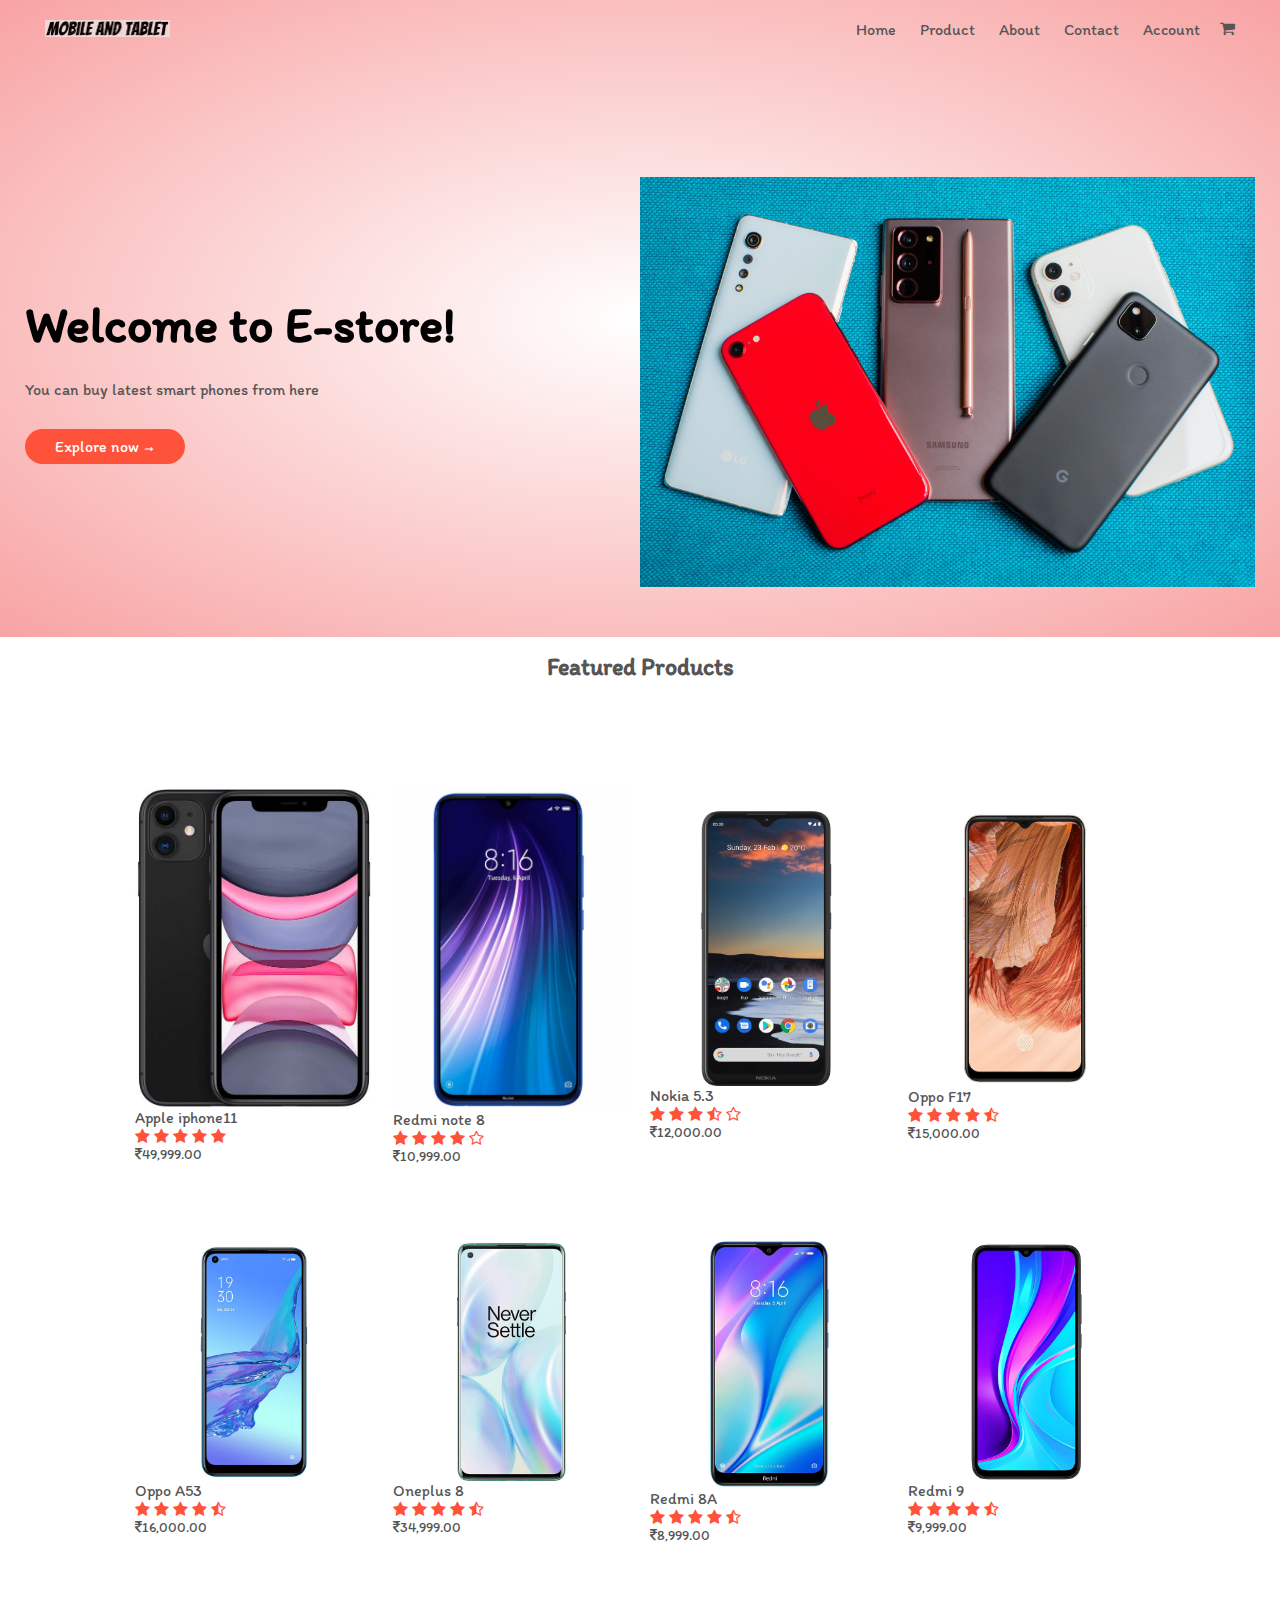
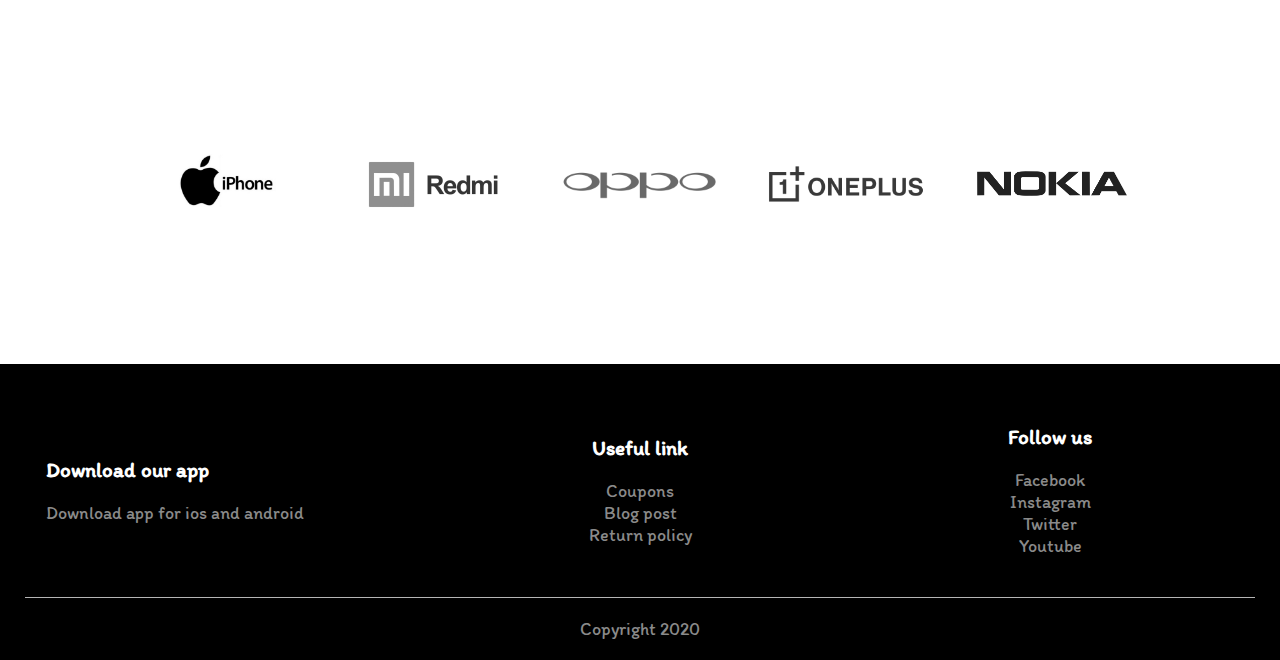
<file: index.html>
<html lang="en">

<head>
    <meta charset="UTF-8">
    <meta name="viewport" content="width=device-width, initial-scale=1.0">
    <title>Mobile | E-commerce website</title>
    <link rel="stylesheet" href="style.css">
    <link href="https://fonts.googleapis.com/css2?family=Itim&display=swap" rel="stylesheet">
    <link rel="stylesheet" href="https://stackpath.bootstrapcdn.com/font-awesome/4.7.0/css/font-awesome.min.css"
        integrity="sha384-wvfXpqpZZVQGK6TAh5PVlGOfQNHSoD2xbE+QkPxCAFlNEevoEH3Sl0sibVcOQVnN" crossorigin="anonymous">
</head>

<body>
    <div class="header">
        <div class="container">
            <div class="navbar">
                <div class="logo">
                    <a href="index.html"><img src="images/logo.png" width="125px"></a>
                </div>
                <nav class="nav">
                    <ul id="menuitem">
                        <li><a href="index.html">Home</a></li>
                        <li><a href="product.html">Product</a></li>
                        <li><a href="">About</a></li>
                        <li><a href="">Contact</a></li>
                        <li><a href="account.html">Account</a></li>

                    </ul>
                </nav>
                <a href="cart.html"><i class="fa fa-shopping-cart"></i></a>
                <a class="menu"><i class="fa fa-bars" aria-hidden="true" onclick="menutoggle()"></i></a>
            </div>
            <div class="row">
                <div class="col">
                    <h1>Welcome to E-store!</h1>
                    <p>You can buy latest smart phones from here</p>
                    <a href="" class="btn">Explore now &#8594;</a>
                </div>
                <div class="col">
                    <img src="images/main.webp">
                </div>
            </div>
        </div>
    </div>

    <!---Featured product-->
    <div class="small-container">
        <h2 class="title">Featured Products</h2>
        <div class="row">
            <div class="col-4">
                <a href="productdetail.html"><img src="images/product1.jpg"></a>
                <a href="productdetail.html"><h4>Apple iphone11</h4></a>
                <div class="rating">
                    <i class="fa fa-star"></i>
                    <i class="fa fa-star"></i>
                    <i class="fa fa-star"></i>
                    <i class="fa fa-star"></i>
                    <i class="fa fa-star"></i>
                </div>
                <p><i class="fa fa-inr" aria-hidden="true"></i>49,999.00</p>
            </div>
            <div class="col-4">
                <img src="images/product2.jpg">
                <h4>Redmi note 8</h4>
                <div class="rating">
                    <i class="fa fa-star"></i>
                    <i class="fa fa-star"></i>
                    <i class="fa fa-star"></i>
                    <i class="fa fa-star"></i>
                    <i class="fa fa-star-o"></i>
                </div>
                <p><i class="fa fa-inr" aria-hidden="true"></i>10,999.00</p>
            </div>
            <div class="col-4">
                <img src="images/product3.jpg">
                <h4>Nokia 5.3</h4>
                <div class="rating">
                    <i class="fa fa-star"></i>
                    <i class="fa fa-star"></i>
                    <i class="fa fa-star"></i>
                    <i class="fa fa-star-half-o"></i>
                    <i class="fa fa-star-o"></i>
                </div>
                <p><i class="fa fa-inr" aria-hidden="true"></i>12,000.00</p>
            </div>
            <div class="col-4">
                <img src="images/product4.jpg">
                <h4>Oppo F17</h4>
                <div class="rating">
                    <i class="fa fa-star"></i>
                    <i class="fa fa-star"></i>
                    <i class="fa fa-star"></i>
                    <i class="fa fa-star"></i>
                    <i class="fa fa-star-half-o"></i>
                </div>
                <p><i class="fa fa-inr" aria-hidden="true"></i>15,000.00</p>
            </div>
            <div class="col-4">
                <img src="images/product5.jpg">
                <h4>Oppo A53</h4>
                <div class="rating">
                    <i class="fa fa-star"></i>
                    <i class="fa fa-star"></i>
                    <i class="fa fa-star"></i>
                    <i class="fa fa-star"></i>
                    <i class="fa fa-star-half-o"></i>
                </div>
                <p><i class="fa fa-inr" aria-hidden="true"></i>16,000.00</p>
            </div>
            <div class="col-4">
                <img src="images/product6.jpg">
                <h4>Oneplus 8</h4>
                <div class="rating">
                    <i class="fa fa-star"></i>
                    <i class="fa fa-star"></i>
                    <i class="fa fa-star"></i>
                    <i class="fa fa-star"></i>
                    <i class="fa fa-star-half-o"></i>
                </div>
                <p><i class="fa fa-inr" aria-hidden="true"></i>34,999.00</p>
            </div>
            <div class="col-4">
                <img src="images/product7.jpg">
                <h4>Redmi 8A</h4>
                <div class="rating">
                    <i class="fa fa-star"></i>
                    <i class="fa fa-star"></i>
                    <i class="fa fa-star"></i>
                    <i class="fa fa-star"></i>
                    <i class="fa fa-star-half-o"></i>
                </div>
                <p><i class="fa fa-inr" aria-hidden="true"></i>8,999.00</p>
            </div>
            <div class="col-4">
                <img src="images/product8.jpg">
                <h4>Redmi 9</h4>
                <div class="rating">
                    <i class="fa fa-star"></i>
                    <i class="fa fa-star"></i>
                    <i class="fa fa-star"></i>
                    <i class="fa fa-star"></i>
                    <i class="fa fa-star-half-o"></i>
                </div>
                <p><i class="fa fa-inr" aria-hidden="true"></i>9,999.00</p>
            </div>
        </div>
    </div>

    <div class="brands">
        <div class="small-container">
            <div class="row">
                <div class="col-5">
                    <img src="images/brand1.png">
                </div>
                <div class="col-5">
                    <img src="images/brand2.jpg">
                </div>
                <div class="col-5">
                    <img src="images/brand3.png">
                </div>
                <div class="col-5">
                    <img src="images/brand4.png">
                </div>
                <div class="col-5">
                    <img src="images/brand5.png">
                </div>
            </div>
        </div>
    </div>

<!---Footer-->

    <div class="footer">
        <div class="container">
            <div class="row">
                <div class="footer-col-1">
                    <h3>Download our app</h3>
                    <p>Download app for ios and android</p>
                </div>
                <div class="footer-col-2">
                    <h3>Useful link</h3>
                    <ul>
                        <li>Coupons</li>
                        <li>Blog post</li>
                        <li>Return policy</li>
                    </ul>
                </div>
                <div class="footer-col-3">
                    <h3>Follow us</h3>
                    <ul>
                        <li>Facebook</li>
                        <li>Instagram</li>
                        <li>Twitter</li>
                        <li>Youtube</li>
                    </ul>
                </div>
            </div>
            <hr>
            <p class="copyright">Copyright 2020</p>
        </div>
    </div>

    <script>
        var menuitem = document.getElementById("menuitem");

        menuitem.style.maxHeight = "0px";

        function menutoggle(){
            if(menuitem.style.maxHeight == "0px")
            {
                menuitem.style.maxHeight = "200px"
            }
            else
            {
                menuitem.style.maxHeight = "0px"
            }
        }
    </script>

</body>

</html>
</file>
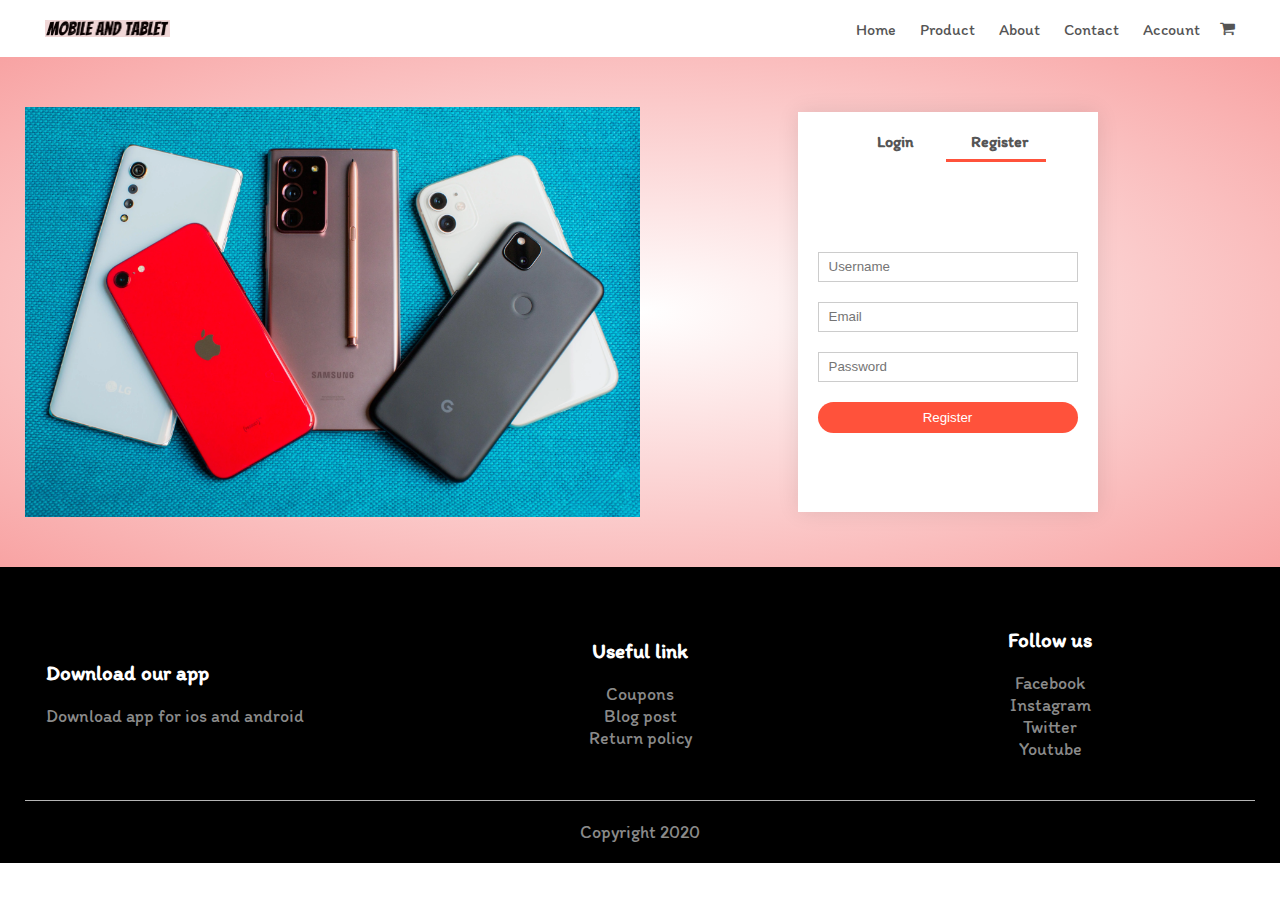
<file: account.html>
<html lang="en">

<head>
    <meta charset="UTF-8">
    <meta name="viewport" content="width=device-width, initial-scale=1.0">
    <title> All Products Mobile | E-commerce website</title>
    <link rel="stylesheet" href="style.css">
    <link href="https://fonts.googleapis.com/css2?family=Itim&display=swap" rel="stylesheet">
    <link rel="stylesheet" href="https://stackpath.bootstrapcdn.com/font-awesome/4.7.0/css/font-awesome.min.css"
        integrity="sha384-wvfXpqpZZVQGK6TAh5PVlGOfQNHSoD2xbE+QkPxCAFlNEevoEH3Sl0sibVcOQVnN" crossorigin="anonymous">
</head>

<body>

    <div class="container">
        <div class="navbar">
            <div class="logo">
                <a href="index.html"><img src="images/logo.png" width="125px"></a>
            </div>
            <nav class="nav">
                <ul id="menuitem">
                    <li><a href="index.html">Home</a></li>
                    <li><a href="product.html">Product</a></li>
                    <li><a href="">About</a></li>
                    <li><a href="">Contact</a></li>
                    <li><a href="account.html">Account</a></li>

                </ul>
            </nav>
            <a href="cart.html"><i class="fa fa-shopping-cart"></i></a>
            <a class="menu"><i class="fa fa-bars" aria-hidden="true" onclick="menutoggle()"></i></a>
        </div>
    </div>


    <!---------account page----->

    <div class="account-page">
        <div class="container">
            <div class="row">
                <div class="col-2">
                    <img src="images/main.webp" width="100%">
                </div>
                <div class="col-2">
                    <div class="form-container">
                        <div class="form-btn">
                            <span onclick="login()">Login</span>
                            <span onclick="register()">Register</span>
                            <hr id="indicator">
                        </div>

                        <form id="loginform">
                            <input type="text" placeholder="Username">
                            <input type="password" placeholder="Password">
                            <button type="submit" class="btn">Login</button>
                            <a href="">Forgot Password</a>
                        </form>

                        <form id="regform">
                            <input type="text" placeholder="Username">
                            <input type="email" placeholder="Email">
                            <input type="password" placeholder="Password">
                            <button type="submit" class="btn">Register</button>
                        </form>
                    </div>
                </div>
            </div>
        </div>
    </div>

    <!---Footer-->

    <div class="footer">
        <div class="container">
            <div class="row">
                <div class="footer-col-1">
                    <h3>Download our app</h3>
                    <p>Download app for ios and android</p>
                </div>
                <div class="footer-col-2">
                    <h3>Useful link</h3>
                    <ul>
                        <li>Coupons</li>
                        <li>Blog post</li>
                        <li>Return policy</li>
                    </ul>
                </div>
                <div class="footer-col-3">
                    <h3>Follow us</h3>
                    <ul>
                        <li>Facebook</li>
                        <li>Instagram</li>
                        <li>Twitter</li>
                        <li>Youtube</li>
                    </ul>
                </div>
            </div>
            <hr>
            <p class="copyright">Copyright 2020</p>
        </div>
    </div>

    <script>
        var menuitem = document.getElementById("menuitem");

        menuitem.style.maxHeight = "0px";

        function menutoggle() {
            if (menuitem.style.maxHeight == "0px") {
                menuitem.style.maxHeight = "200px"
            }
            else {
                menuitem.style.maxHeight = "0px"
            }
        }
    </script>


    <script>
        var Loginform = document.getElementById("loginform");
        var Regform = document.getElementById("regform");
        var Indicator = document.getElementById("indicator");

        function register() {

            Regform.style.transform = "translateX(0px)";
            Loginform.style.transform = "translateX(0px)";
            Indicator.style.transform = "translateX(100px)";
        }
        function login() {

            Regform.style.transform = "translateX(300px)";
            Loginform.style.transform = "translateX(300px)";
            Indicator.style.transform = "translateX(0px)";
        }
    </script>




</body>

</html>
</file>
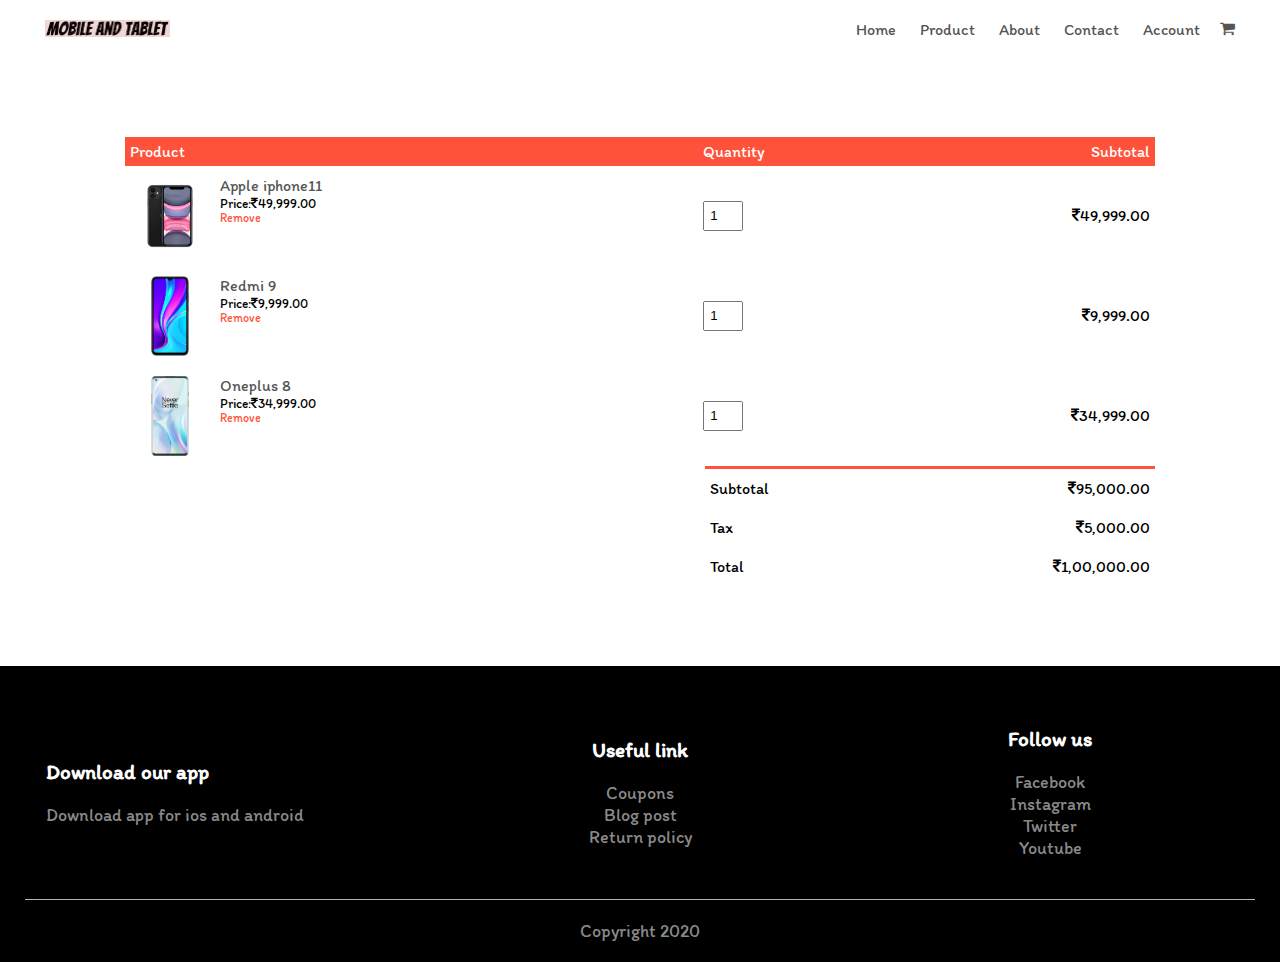
<file: cart.html>
<html lang="en">

<head>
    <meta charset="UTF-8">
    <meta name="viewport" content="width=device-width, initial-scale=1.0">
    <title> All Products Mobile | E-commerce website</title>
    <link rel="stylesheet" href="style.css">
    <link href="https://fonts.googleapis.com/css2?family=Itim&display=swap" rel="stylesheet">
    <link rel="stylesheet" href="https://stackpath.bootstrapcdn.com/font-awesome/4.7.0/css/font-awesome.min.css"
        integrity="sha384-wvfXpqpZZVQGK6TAh5PVlGOfQNHSoD2xbE+QkPxCAFlNEevoEH3Sl0sibVcOQVnN" crossorigin="anonymous">
</head>

<body>

    <div class="container">
        <div class="navbar">
            <div class="logo">
                <a href="index.html"><img src="images/logo.png" width="125px"></a>
            </div>
            <nav class="nav">
                <ul id="menuitem">
                    <li><a href="index.html">Home</a></li>
                    <li><a href="product.html">Product</a></li>
                    <li><a href="">About</a></li>
                    <li><a href="">Contact</a></li>
                    <li><a href="account.html">Account</a></li>

                </ul>
            </nav>
            <a href="cart.html"><i class="fa fa-shopping-cart"></i></a>
            <a class="menu"><i class="fa fa-bars" aria-hidden="true" onclick="menutoggle()"></i></a>
        </div>
    </div>



<!---------cart item detail------->


   
<div class="small-container cart-page">
    <table>
        <tr>
            <th>Product</th>
            <th>Quantity</th>
            <th>Subtotal</th>
        </tr>
        <tr>
            <td>
                <div class="cart-info">
                    <img src="images/gallery1.jpg" height="400px" width="350px">
                    <div>
                        <p>Apple iphone11</p>
                        <small>Price:<i class="fa fa-inr" aria-hidden="true"></i>49,999.00</small>
                        <br>
                        <a href="">Remove</a>
                    </div>
                </div>
            </td>
            <td><input type="number" value="1"></td>
            <td><i class="fa fa-inr" aria-hidden="true"></i>49,999.00</td>
        </tr>
        <tr>
            <td>
                <div class="cart-info">
                    <img src="images/product8.jpg" height="400px" width="350px">
                    <div>
                        <p>Redmi 9</p>
                        <small>Price:<i class="fa fa-inr" aria-hidden="true"></i>9,999.00</small>
                        <br>
                        <a href="">Remove</a>
                    </div>
                </div>
            </td>
            <td><input type="number" value="1"></td>
            <td><i class="fa fa-inr" aria-hidden="true"></i>9,999.00</td>
        </tr>
        <tr>
            <td>
                <div class="cart-info">
                    <img src="images/product6.jpg" height="400px" width="350px">
                    <div>
                        <p>Oneplus 8</p>
                        <small>Price:<i class="fa fa-inr" aria-hidden="true"></i>34,999.00</small>
                        <br>
                        <a href="">Remove</a>
                    </div>
                </div>
            </td>
            <td><input type="number" value="1"></td>
            <td><i class="fa fa-inr" aria-hidden="true"></i>34,999.00</td>
        </tr>
    </table>

    <div class="total-price">
        <table>
            <tr>
                <td>Subtotal</td>
                <td><i class="fa fa-inr" aria-hidden="true"></i>95,000.00</td>
            </tr>
            <tr>
                <td>Tax</td>
                <td><i class="fa fa-inr" aria-hidden="true"></i>5,000.00</td>
            </tr>
            <tr>
                <td>Total</td>
                <td><i class="fa fa-inr" aria-hidden="true"></i>1,00,000.00</td>
            </tr>
        </table>
    </div>
</div>



 

    <!---Footer-->

    <div class="footer">
        <div class="container">
            <div class="row">
                <div class="footer-col-1">
                    <h3>Download our app</h3>
                    <p>Download app for ios and android</p>
                </div>
                <div class="footer-col-2">
                    <h3>Useful link</h3>
                    <ul>
                        <li>Coupons</li>
                        <li>Blog post</li>
                        <li>Return policy</li>
                    </ul>
                </div>
                <div class="footer-col-3">
                    <h3>Follow us</h3>
                    <ul>
                        <li>Facebook</li>
                        <li>Instagram</li>
                        <li>Twitter</li>
                        <li>Youtube</li>
                    </ul>
                </div>
            </div>
            <hr>
            <p class="copyright">Copyright 2020</p>
        </div>
    </div>

    <script>
        var menuitem = document.getElementById("menuitem");

        menuitem.style.maxHeight = "0px";

        function menutoggle() {
            if (menuitem.style.maxHeight == "0px") {
                menuitem.style.maxHeight = "200px"
            }
            else {
                menuitem.style.maxHeight = "0px"
            }
        }
    </script>




   

</body>

</html>
</file>
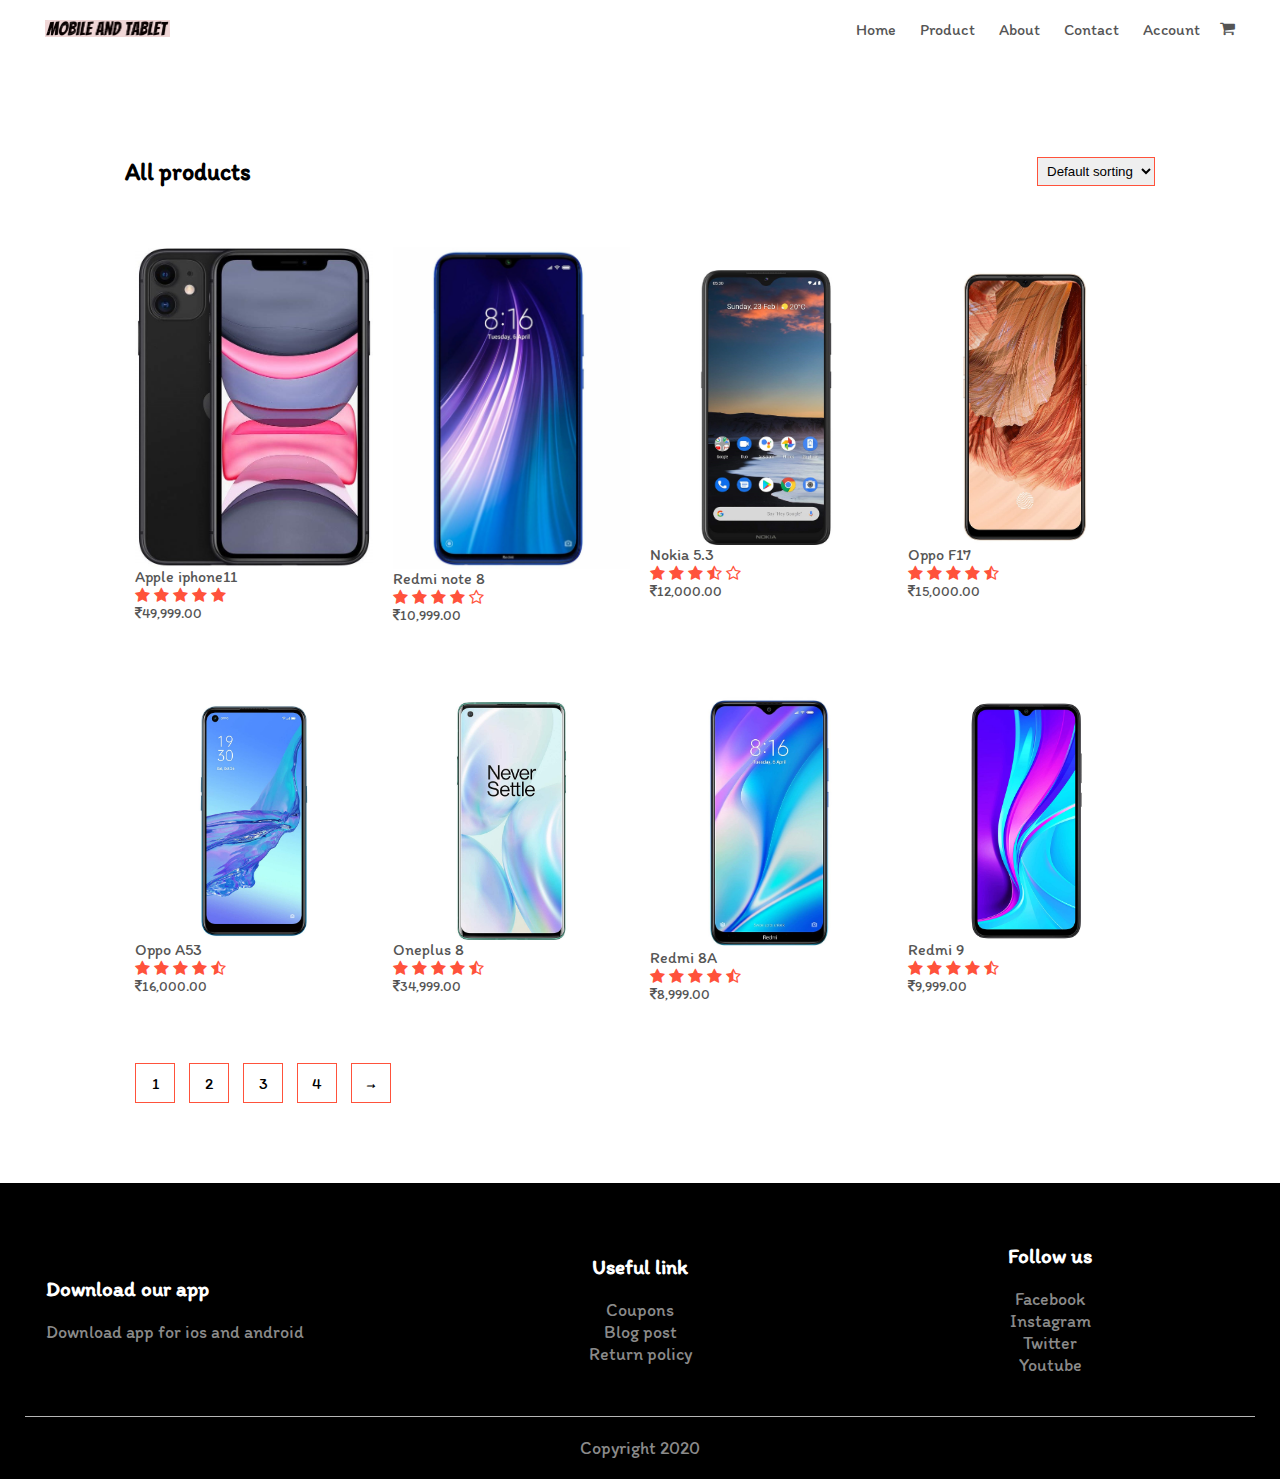
<file: product.html>
<html lang="en">

<head>
    <meta charset="UTF-8">
    <meta name="viewport" content="width=device-width, initial-scale=1.0">
    <title> All Products Mobile | E-commerce website</title>
    <link rel="stylesheet" href="style.css">
    <link href="https://fonts.googleapis.com/css2?family=Itim&display=swap" rel="stylesheet">
    <link rel="stylesheet" href="https://stackpath.bootstrapcdn.com/font-awesome/4.7.0/css/font-awesome.min.css"
        integrity="sha384-wvfXpqpZZVQGK6TAh5PVlGOfQNHSoD2xbE+QkPxCAFlNEevoEH3Sl0sibVcOQVnN" crossorigin="anonymous">
</head>

<body>
    
        <div class="container">
            <div class="navbar">
                <div class="logo">
                    <a href="index.html"><img src="images/logo.png" width="125px"></a>
                </div>
                <nav class="nav">
                    <ul id="menuitem">
                        <li><a href="index.html">Home</a></li>
                        <li><a href="product.html">Product</a></li>
                        <li><a href="">About</a></li>
                        <li><a href="">Contact</a></li>
                        <li><a href="account.html">Account</a></li>

                    </ul>
                </nav>
                <a href="cart.html"><i class="fa fa-shopping-cart"></i></a>
                <a class="menu"><i class="fa fa-bars" aria-hidden="true" onclick="menutoggle()"></i></a>
            </div>
        </div>
 
    <div class="small-container">
        <div class="row row2">
            <h2>All products</h2>
            <select>
                <option>Default sorting</option>
                <option>Sort by price</option>
                <option>Sort by value</option>
                <option>Sort by rating</option>
            </select>
        </div>


        <div class="row">
            <div class="col-4">
                <a href="productdetail.html"><img src="images/product1.jpg"></a>
                <a href="productdetail.html"><h4>Apple iphone11</h4></a>
                <div class="rating">
                    <i class="fa fa-star"></i>
                    <i class="fa fa-star"></i>
                    <i class="fa fa-star"></i>
                    <i class="fa fa-star"></i>
                    <i class="fa fa-star"></i>
                </div>
                <p><i class="fa fa-inr" aria-hidden="true"></i>49,999.00</p>
            </div>
            <div class="col-4">
                <img src="images/product2.jpg">
                <h4>Redmi note 8</h4>
                <div class="rating">
                    <i class="fa fa-star"></i>
                    <i class="fa fa-star"></i>
                    <i class="fa fa-star"></i>
                    <i class="fa fa-star"></i>
                    <i class="fa fa-star-o"></i>
                </div>
                <p><i class="fa fa-inr" aria-hidden="true"></i>10,999.00</p>
            </div>
            <div class="col-4">
                <img src="images/product3.jpg">
                <h4>Nokia 5.3</h4>
                <div class="rating">
                    <i class="fa fa-star"></i>
                    <i class="fa fa-star"></i>
                    <i class="fa fa-star"></i>
                    <i class="fa fa-star-half-o"></i>
                    <i class="fa fa-star-o"></i>
                </div>
                <p><i class="fa fa-inr" aria-hidden="true"></i>12,000.00</p>
            </div>
            <div class="col-4">
                <img src="images/product4.jpg">
                <h4>Oppo F17</h4>
                <div class="rating">
                    <i class="fa fa-star"></i>
                    <i class="fa fa-star"></i>
                    <i class="fa fa-star"></i>
                    <i class="fa fa-star"></i>
                    <i class="fa fa-star-half-o"></i>
                </div>
                <p><i class="fa fa-inr" aria-hidden="true"></i>15,000.00</p>
            </div>
            <div class="col-4">
                <img src="images/product5.jpg">
                <h4>Oppo A53</h4>
                <div class="rating">
                    <i class="fa fa-star"></i>
                    <i class="fa fa-star"></i>
                    <i class="fa fa-star"></i>
                    <i class="fa fa-star"></i>
                    <i class="fa fa-star-half-o"></i>
                </div>
                <p><i class="fa fa-inr" aria-hidden="true"></i>16,000.00</p>
            </div>
            <div class="col-4">
                <img src="images/product6.jpg">
                <h4>Oneplus 8</h4>
                <div class="rating">
                    <i class="fa fa-star"></i>
                    <i class="fa fa-star"></i>
                    <i class="fa fa-star"></i>
                    <i class="fa fa-star"></i>
                    <i class="fa fa-star-half-o"></i>
                </div>
                <p><i class="fa fa-inr" aria-hidden="true"></i>34,999.00</p>
            </div>
            <div class="col-4">
                <img src="images/product7.jpg">
                <h4>Redmi 8A</h4>
                <div class="rating">
                    <i class="fa fa-star"></i>
                    <i class="fa fa-star"></i>
                    <i class="fa fa-star"></i>
                    <i class="fa fa-star"></i>
                    <i class="fa fa-star-half-o"></i>
                </div>
                <p><i class="fa fa-inr" aria-hidden="true"></i>8,999.00</p>
            </div>
            <div class="col-4">
                <img src="images/product8.jpg">
                <h4>Redmi 9</h4>
                <div class="rating">
                    <i class="fa fa-star"></i>
                    <i class="fa fa-star"></i>
                    <i class="fa fa-star"></i>
                    <i class="fa fa-star"></i>
                    <i class="fa fa-star-half-o"></i>
                </div>
                <p><i class="fa fa-inr" aria-hidden="true"></i>9,999.00</p>
            </div>
        </div>
        <div class="page-btn">
            <span>1</span>
            <span>2</span>
            <span>3</span>
            <span>4</span>
            <span>&#8594;</span>
        </div>
    </div>

<!---Footer-->

    <div class="footer">
        <div class="container">
            <div class="row">
                <div class="footer-col-1">
                    <h3>Download our app</h3>
                    <p>Download app for ios and android</p>
                </div>
                <div class="footer-col-2">
                    <h3>Useful link</h3>
                    <ul>
                        <li>Coupons</li>
                        <li>Blog post</li>
                        <li>Return policy</li>
                    </ul>
                </div>
                <div class="footer-col-3">
                    <h3>Follow us</h3>
                    <ul>
                        <li>Facebook</li>
                        <li>Instagram</li>
                        <li>Twitter</li>
                        <li>Youtube</li>
                    </ul>
                </div>
            </div>
            <hr>
            <p class="copyright">Copyright 2020</p>
        </div>
    </div>

    <script>
        var menuitem = document.getElementById("menuitem");

        menuitem.style.maxHeight = "0px";

        function menutoggle(){
            if(menuitem.style.maxHeight == "0px")
            {
                menuitem.style.maxHeight = "200px"
            }
            else
            {
                menuitem.style.maxHeight = "0px"
            }
        }
    </script>

</body>

</html>
</file>
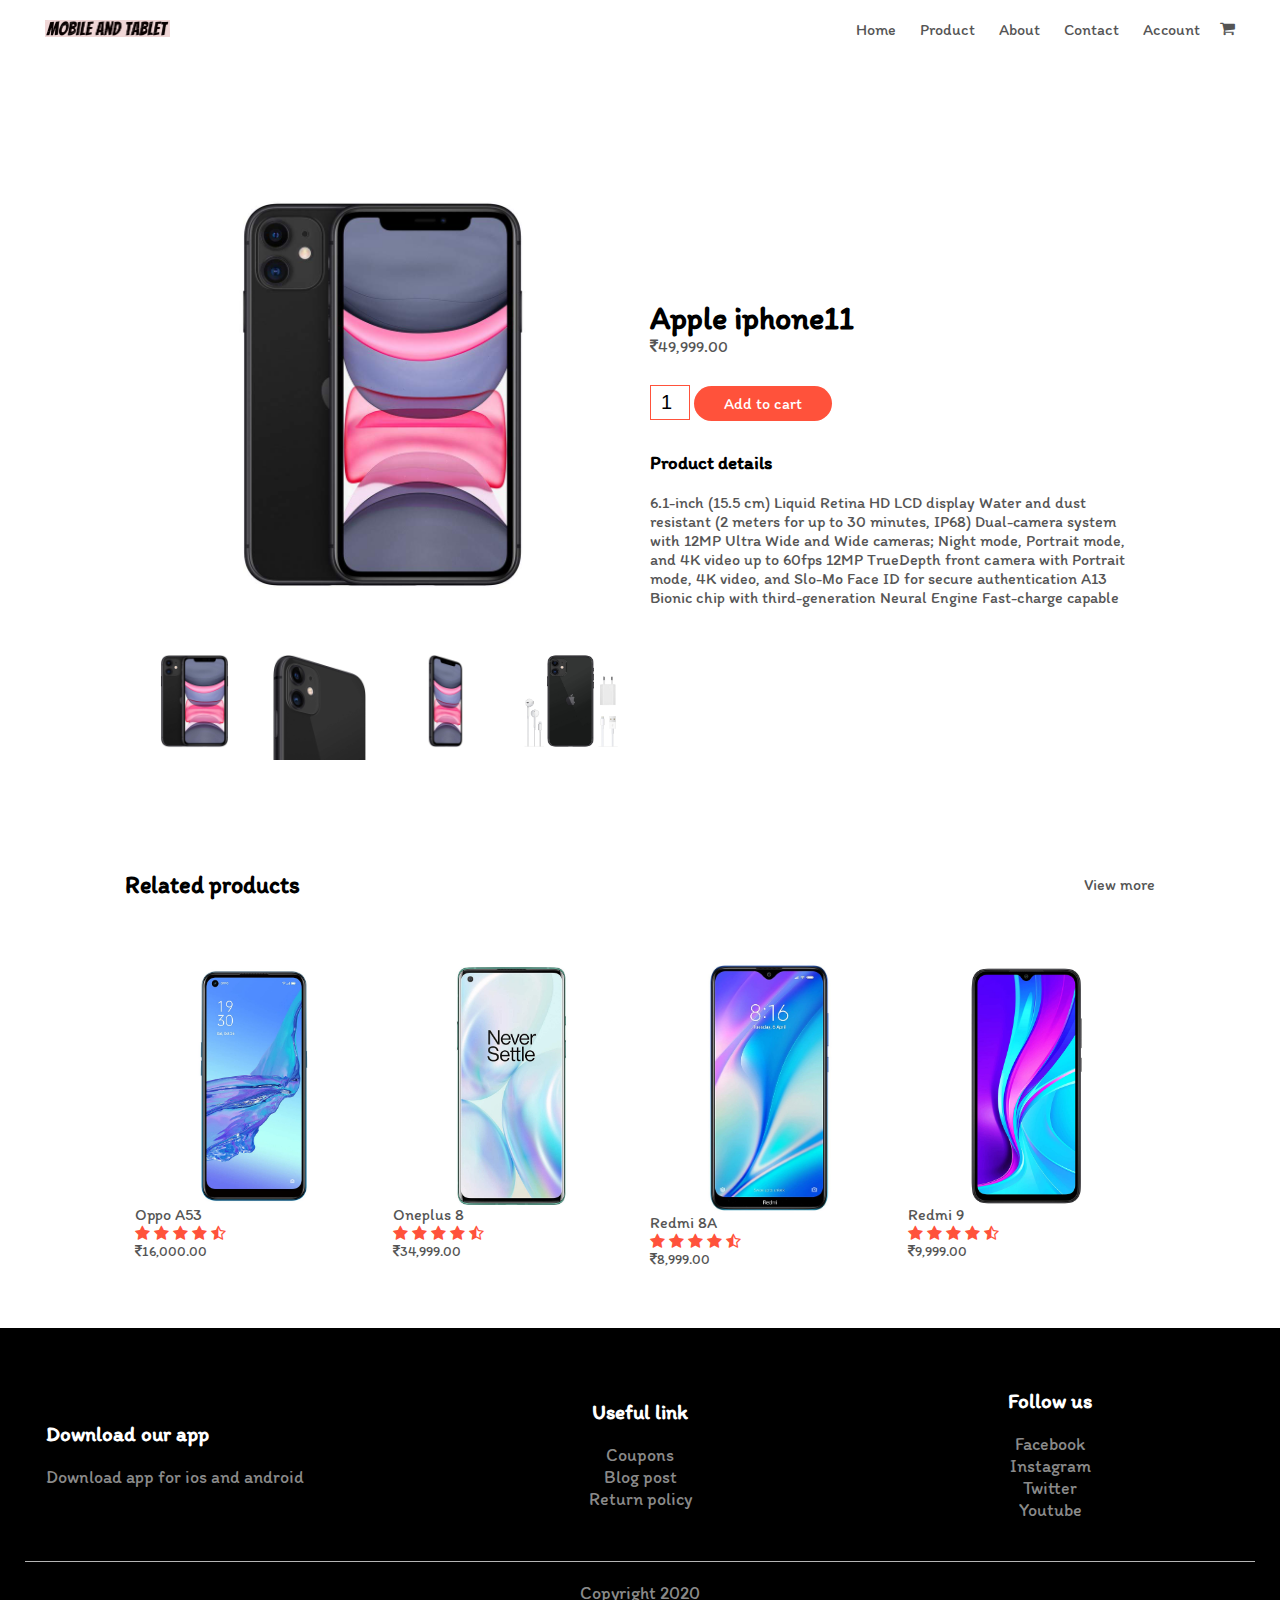
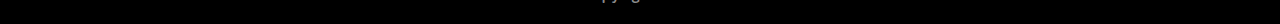
<file: productdetail.html>
<html lang="en">

<head>
    <meta charset="UTF-8">
    <meta name="viewport" content="width=device-width, initial-scale=1.0">
    <title> All Products Mobile | E-commerce website</title>
    <link rel="stylesheet" href="style.css">
    <link href="https://fonts.googleapis.com/css2?family=Itim&display=swap" rel="stylesheet">
    <link rel="stylesheet" href="https://stackpath.bootstrapcdn.com/font-awesome/4.7.0/css/font-awesome.min.css"
        integrity="sha384-wvfXpqpZZVQGK6TAh5PVlGOfQNHSoD2xbE+QkPxCAFlNEevoEH3Sl0sibVcOQVnN" crossorigin="anonymous">
</head>

<body>

    <div class="container">
        <div class="navbar">
            <div class="logo">
                <a href="index.html"><img src="images/logo.png" width="125px"></a>
            </div>
            <nav class="nav">
                <ul id="menuitem">
                    <li><a href="index.html">Home</a></li>
                    <li><a href="product.html">Product</a></li>
                    <li><a href="">About</a></li>
                    <li><a href="">Contact</a></li>
                    <li><a href="account.html">Account</a></li>

                </ul>
            </nav>
            <a href="cart.html"><i class="fa fa-shopping-cart"></i></a>
            <a class="menu"><i class="fa fa-bars" aria-hidden="true" onclick="menutoggle()"></i></a>
        </div>
    </div>




    <!---singlr product detail-->

    <div class="small-container single-product">
        <div class="row">
            <div class="col-2">
                <img src="images/gallery1.jpg" width="100%" id="productImg">

                <div class="small-img-row">
                    <div class="small-img-col">
                        <img src="images/gallery1.jpg" width="100%" class="small-img">
                    </div>
                    <div class="small-img-col">
                        <img src="images/gallery2.jpg" width="100%" class="small-img">
                    </div>
                    <div class="small-img-col">
                        <img src="images/gallery3.jpg" width="100%" class="small-img">
                    </div>
                    <div class="small-img-col">
                        <img src="images/gallery4.jpg" width="100%" class="small-img">
                    </div>
                </div>

            </div>
            <div class="col-2">
                <h1>Apple iphone11</h1>
                <p><i class="fa fa-inr" aria-hidden="true"></i>49,999.00</p>
                <input type="number" value="1">
                <a href="" class="btn">Add to cart</a>
                <h3>Product details</h3>
                <br>
                <p>6.1-inch (15.5 cm) Liquid Retina HD LCD display
                    Water and dust resistant (2 meters for up to 30 minutes, IP68)
                    Dual-camera system with 12MP Ultra Wide and Wide cameras; Night mode, Portrait mode, and 4K video up
                    to 60fps
                    12MP TrueDepth front camera with Portrait mode, 4K video, and Slo-Mo
                    Face ID for secure authentication
                    A13 Bionic chip with third-generation Neural Engine
                    Fast-charge capable
                </p>
            </div>
        </div>
    </div>



    <div class="small-container">
        <div class="row row2">
            <h2>Related products</h2>
            <p>View more</p>
        </div>
    </div>

    <div class="small-container">
        <div class="row">
            <div class="col-4">
                <img src="images/product5.jpg">
                <h4>Oppo A53</h4>
                <div class="rating">
                    <i class="fa fa-star"></i>
                    <i class="fa fa-star"></i>
                    <i class="fa fa-star"></i>
                    <i class="fa fa-star"></i>
                    <i class="fa fa-star-half-o"></i>
                </div>
                <p><i class="fa fa-inr" aria-hidden="true"></i>16,000.00</p>
            </div>
            <div class="col-4">
                <img src="images/product6.jpg">
                <h4>Oneplus 8</h4>
                <div class="rating">
                    <i class="fa fa-star"></i>
                    <i class="fa fa-star"></i>
                    <i class="fa fa-star"></i>
                    <i class="fa fa-star"></i>
                    <i class="fa fa-star-half-o"></i>
                </div>
                <p><i class="fa fa-inr" aria-hidden="true"></i>34,999.00</p>
            </div>
            <div class="col-4">
                <img src="images/product7.jpg">
                <h4>Redmi 8A</h4>
                <div class="rating">
                    <i class="fa fa-star"></i>
                    <i class="fa fa-star"></i>
                    <i class="fa fa-star"></i>
                    <i class="fa fa-star"></i>
                    <i class="fa fa-star-half-o"></i>
                </div>
                <p><i class="fa fa-inr" aria-hidden="true"></i>8,999.00</p>
            </div>
            <div class="col-4">
                <img src="images/product8.jpg">
                <h4>Redmi 9</h4>
                <div class="rating">
                    <i class="fa fa-star"></i>
                    <i class="fa fa-star"></i>
                    <i class="fa fa-star"></i>
                    <i class="fa fa-star"></i>
                    <i class="fa fa-star-half-o"></i>
                </div>
                <p><i class="fa fa-inr" aria-hidden="true"></i>9,999.00</p>
            </div>
        </div>
    </div>

    <!---Footer-->

    <div class="footer">
        <div class="container">
            <div class="row">
                <div class="footer-col-1">
                    <h3>Download our app</h3>
                    <p>Download app for ios and android</p>
                </div>
                <div class="footer-col-2">
                    <h3>Useful link</h3>
                    <ul>
                        <li>Coupons</li>
                        <li>Blog post</li>
                        <li>Return policy</li>
                    </ul>
                </div>
                <div class="footer-col-3">
                    <h3>Follow us</h3>
                    <ul>
                        <li>Facebook</li>
                        <li>Instagram</li>
                        <li>Twitter</li>
                        <li>Youtube</li>
                    </ul>
                </div>
            </div>
            <hr>
            <p class="copyright">Copyright 2020</p>
        </div>
    </div>

    <script>
        var menuitem = document.getElementById("menuitem");

        menuitem.style.maxHeight = "0px";

        function menutoggle() {
            if (menuitem.style.maxHeight == "0px") {
                menuitem.style.maxHeight = "200px"
            }
            else {
                menuitem.style.maxHeight = "0px"
            }
        }
    </script>




    <!------js for product gallery----->


    <script>
        var productImg = document.getElementById("productImg");
        var smallImg = document.getElementsByClassName("small-img");

        smallImg[0].onclick = function () {
            productImg.src = smallImg[0].src;
        }
        smallImg[1].onclick = function () {
            productImg.src = smallImg[1].src;
        }
        smallImg[2].onclick = function () {
            productImg.src = smallImg[2].src;
        }
        smallImg[3].onclick = function () {
            productImg.src = smallImg[3].src;
        }
    </script>

</body>

</html>
</file>
<file: style.css>
*{
    margin: 0;
    padding: 0;
    box-sizing: border-box;
}
body{
    font-family: 'Itim', cursive;
}
.navbar{
    display: flex;
    padding: 20px;
    text-align: center;
}
.nav{
    flex: 1;
    text-align: right;
}
nav ul{
    display: inline-block;
    text-decoration: none;
}

nav ul li{
    display: inline-block;
    margin-right: 20px;
}

a{
    list-style: none;
    text-decoration: none;
    color: #555;
}

p{
    color: #555;
}
.container{
    max-width: 1300px;
    margin: auto;
    padding-left: 25px;
    padding-right: 25px;
}
.row{
    display: flex;
    align-items: center;
    flex-wrap: wrap;
    justify-content: space-around;

}
.col{
    flex-basis: 50%;
    min-width: 300px;
}
.col img{
    max-width: 100%;
    padding: 50px 0;
    
}
.col h1{
    font-size: 50px;
    line-height: 60px;
    margin: 25px 0;
}
.btn{
    display: inline-block;
    background: #ff523b;
    color: #fff;
    padding: 8px 30px;
    margin: 30px 0;
    border-radius: 30px;
    transition: 0.5s;
}
.btn:hover{
    background-color: #555;
}
.header{
    background: radial-gradient(#fff,#f8a3a3);
}
.header .row{
    margin-top: 70px;
}
.small-container{
    max-width: 1080px;
    margin: auto;
    padding-left: 25px;
    padding-right: 25px;
}
.col-4{
    flex-basis: 25%;
    padding: 10px;
    min-width: 200px;
    margin-bottom: 50px;
    transition: 0.5s;
}
.col-4 img{
    width: 100%;
    
}
.title{
    text-align: center;
    color: #555;
    margin: 0 auto 80px;
    position: relative;
    line-height: 60px;
}
h4{
    color: #555;
    font-weight: normal;
}
.col-4 p{
    font-size: 14px;
}
.col-4:hover{
    transform: translateY(-5px);
}
.rating .fa{
    color: #ff523b;
}

.brands{
    margin: 100px auto;
}
.col-5{
    width: 160px;
}
.col-5 img{
    width: 100%;
    cursor: pointer;
    filter: grayscale(100%);
}
.col-5 img:hover{
    filter: grayscale(0);
}

.footer{
    background-color: black;
    color: #8a8a8a;
    font-size: 18px;
    padding: 60px 0 20px;
}
.footer p{
    color: #8a8a8a;
}
.footer h3{
    color: #fff;
    margin-bottom: 20px;
}
.footer-col-1, .footer-col-2, .footer-col-3{
    min-width: 250px;
    margin-bottom: 20px;
}
.footer-col-1{
    flex-basis: 30%;
}
.footer-col-2, .footer-col-3{
    flex-basis: 30%;
    text-align: center;
}
ul{
    list-style-type: none;
}
.footer hr{
    border: none;
    background: #b5b5b5;
    height: 1px;
    margin: 20px 0;
}
.copyright{
    text-align: center;
}
.menu{
    width: 30px;
    margin-left: 20px;
    display: none;
}

/*------media query-------*/

@media only screen and (max-width: 800px){

    nav ul{
        position: absolute;
        top: 70px;
        left: 0;
        background: #333;
        width: 100%;
        overflow: hidden;
        transition: max-height 0.5s;
    }
    nav ul li {
        display: block;
        margin-right: 50px;
        margin-top: 10px;
        margin-bottom: 10px;
    }
    nav ul li a{
        color: white;
    }
    .menu{
        display: block;
        cursor: pointer;
    }
}


/*------all product-------*/

.row2{
    justify-content: space-between;
    margin: 100px auto 50px;
}
select{
    border: 1px solid #ff523b;
    padding: 5px;
}
select:focus{
    outline: none;
}
.page-btn{
    margin: 0 auto 80px;
}
.page-btn span{
    display: inline-block;
    border: 1px solid #ff523b;
    margin-left: 10px;
    width: 40px;
    height: 40px;
    text-align: center;
    line-height: 40px;
    cursor: pointer;
}
.page-btn span:hover{
    background: #ff523b;
    color: white;
}

/*-----single product detail-----*/

.single-product{
    margin-top: 80px;
}
.single-product .col-2{
    flex-basis: 50%;
    min-width: 300px;
}
.single-product .col-2 img{
    padding: 0;
}
.single-product .col-2{
    padding: 10px;
}
.single-product h4{
    margin: 20px 0;
    font-size: 22px;
    font-weight: bold;
}
.single-product input{
    width: 40px;
    height: 35px;
    padding-left: 10px;
    font-size: 20px;
    border: 1px solid #ff523b;
}
input:focus{
    outline: none;
}
.small-img-row{
    display: flex;
    justify-content: space-between;
}
.small-img-col{
    flex-basis: 24%;
    cursor: pointer;
}

/*--------cart items---*/
.cart-page{
    margin: 80px auto;
}
table{
    width: 100%;
    border-collapse: collapse;
}
.cart-info{
    display: flex;
    flex-wrap: wrap;
}
th{
    text-align: left;
    padding: 5px;
    color: #fff;
    background: #ff523b;
    font-weight: normal;
}
td{
    padding: 10px 5px;
}

td input{
    width: 40px;
    height: 30px;
    padding: 5px;
}
td a{
    color: #ff523b;
    font-size: 12px;
}
td img{
    width: 80px;
    height: 80px;
    margin-right: 10px;
}
.total-price{
    display: flex;
    justify-content: flex-end;
}
.total-price table{
    border-top: 3px solid #ff523b;
    width: 100%;
    max-width: 450px;
}
th:last-child{
    text-align: right;
}
td:last-child{
    text-align: right;
}

/*--------account-page---------*/
.col-2{
    flex-basis: 50%;
    min-width: 300px;
}
.account-page{
    padding: 50px 0;
    background: radial-gradient(#fff,#f8a3a3);
}
.form-container{
    background: white;
    width: 300px;
    height: 400px;
    position: relative;
    text-align: center;
    padding: 20px 0;
    margin: auto;
    box-shadow: 0 0 20px 0px rgba(0, 0, 0, 0.1);
    overflow: hidden;
}
.form-container span{
    font-weight: bold;
    padding: 0 10px;
    color: #555;
    cursor: pointer;
    width: 100px;
    display: inline-block;
}
.form-btn{
    display: inline-block;

}
.form-container form{
    max-width: 300px;
    padding: 0 20px;
    position: absolute;
    top: 130px;
    transition:1s;
}
form input{
    width: 100%;
    height: 30px;
    margin: 10px 0;
    padding: 0 10px;
    border: 1px solid #ccc;
}
form a{
    font-size: 15px;
}
form .btn{
    width: 100%;
    border: none;
    cursor: pointer;
    margin: 10px 0;
}
form .btn:focus{
    outline: none;
}
#loginform{
    left: -300px;
}
#regform{
    left: 0;
}
#indicator{
    width: 100px;
    border: none;
    background: #ff523b;
    height: 3px;
    margin-top: 8px;
    transform: translateX(100px);
    transition:1s;
}










@media only screen and (max-width: 600px){
    .row{
        text-align: center;
    }
    .col, .col-4{
        flex-basis: 100%;
    }
    .single-product .row{
        text-align: left;
    }
    .single-product .col-2{
        padding: 20px 0;
    }
    .cart-info p{
        display: none;
    }
}
</file>
